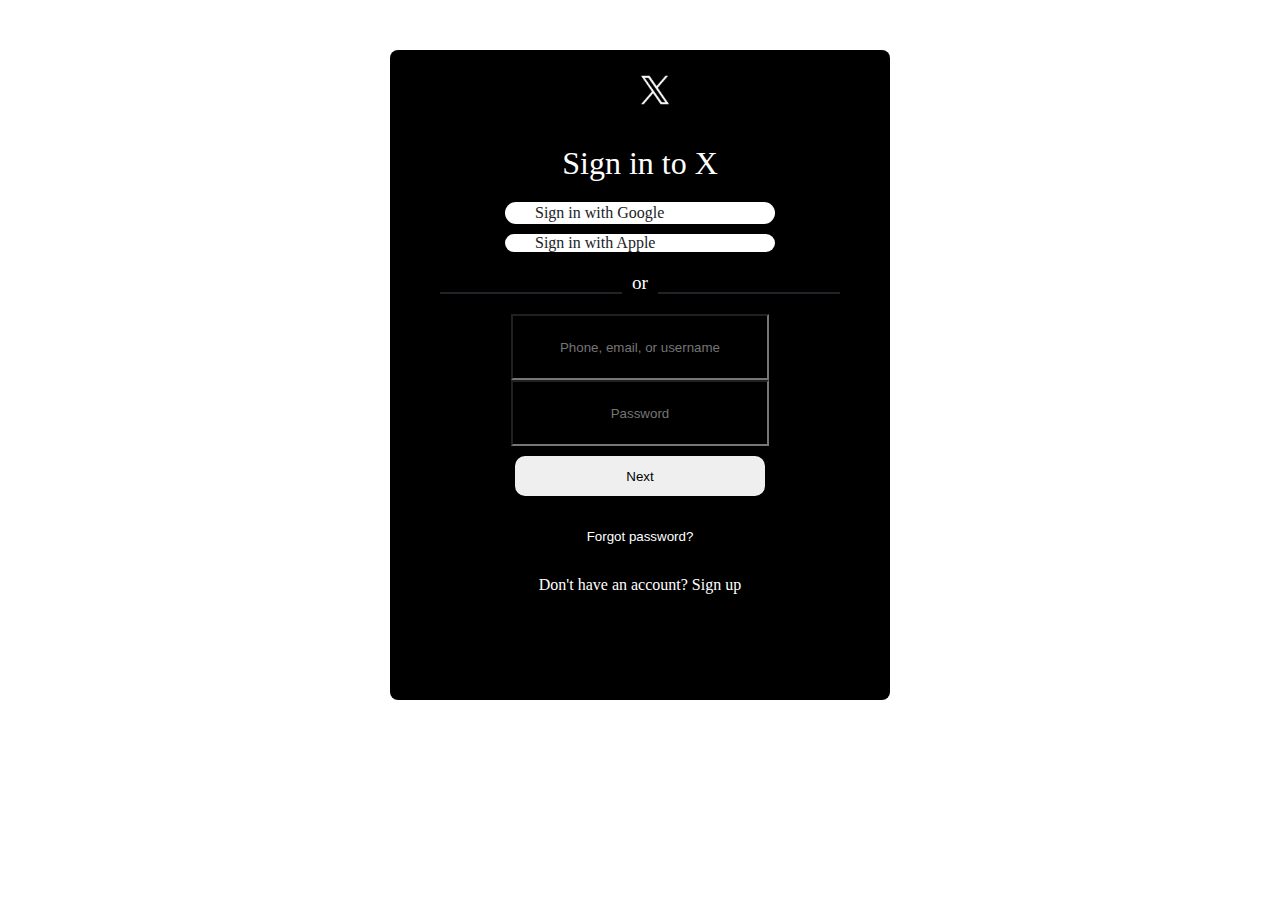
<file: login.html>
<!doctype html>
<html lang="en">

<head>
    <meta charset="utf-8">
    <meta name="viewport" content="width=device-width, initial-scale=1, shrink-to-fit=no">

    <!-- Bootstrap CSS -->
    <link rel="stylesheet" href="https://cdn.jsdelivr.net/npm/bootstrap@4.6.2/dist/css/bootstrap.min.css"
        integrity="sha384-xOolHFLEh07PJGoPkLv1IbcEPTNtaed2xpHsD9ESMhqIYd0nLMwNLD69Npy4HI+N" crossorigin="anonymous">
    <link rel="stylesheet" href="https://cdnjs.cloudflare.com/ajax/libs/font-awesome/6.5.1/css/all.min.css"
        integrity="sha512-DTOQO9RWCH3ppGqcWaEA1BIZOC6xxalwEsw9c2QQeAIftl+Vegovlnee1c9QX4TctnWMn13TZye+giMm8e2LwA=="
        crossorigin="anonymous" referrerpolicy="no-referrer" />
    <title>Hello, world!</title>
    <style>
        * {
            margin: 0;
            left: 0;

        }

        form {
            margin: 50px auto;
            width: 500px;
            height: 650px;
            background-color: #000;
            border: none;
            border-radius: 8px;
        }

        .heading {
            display: flex;
            /* justify-content: space-around; */
            left: 0;
        }

        .heading i {
            color: white;
            font-weight: 500;
            font-size: 1.3rem;
            margin: 15px;
        }

        #x-logo {
            height: 50px;
            width: 50px;
            margin: 15px auto;

        }

        .field {
            display: flex;
            flex-direction: column;
            width: 400px;
            margin: 5px auto;
        }

        h1 {
            margin: 10px auto;
            color: white;
            font-weight: 500;
            font-size: 2rem;
        }

        .google-login {
            background-color: white;
            color: #202327;
            display: flex;
            gap: 20px;
            padding: 2px 10px;
            border: none;
            border-radius: 12px;
            width: 250px;

            margin: 10px auto;
        }

        .google-login i {
            color: black;
            text-align: center;
            padding-top: 5px;


        }

        .apple-id {
            background-color: white;
            color: #202327;
            display: flex;
            gap: 20px;
            padding: 0px 10px;
            border: none;
            border-radius: 12px;
            width: 250px;
            margin: 0 auto;
        }

        .apple-id i {
            color: black;
            text-align: center;
            padding-top: 5px;
        }

        .or {
            display: flex;
            margin-top: 20px;
            margin-bottom: 20px;
            justify-content: space-around;
            gap: 10px;
        }

        .orline {
            width: 47%;
            border-bottom: 2px solid #202327;
        }

        #or {
            color: white;
            font-size: 1.2rem;
            font-weight: 500;
        }

        input {
            width: 250px;
            height: 60px;
            background-color: #000;
            margin: 0 auto;
            text-align: center;
            color: white;
        }

        .next {
            width: 250px;
            height: 40px;
            margin: 10px auto;
            text-align: center;
            border: none;
            border-radius: 10px;
            color: black;
            font-weight: 500;
        }

        .forgot {
            width: 250px;
            height: 40px;
            margin: 10px auto;
            text-align: center;
            border: none;
            border-radius: 10px;
            color: white;
            font-weight: 500;
            background-color: #000;
        }

        #pp {
            color: white;
            margin: 10px auto;
            /* background-color: aliceblue; */

        }
    </style>
</head>

<body class="bg-dark">
    <div class="container">
        <div class="row">
            <div class="col-12">
                <form>
                    <div class="heading">
                        <i class="fa-solid fa-x"></i>
                        <img src="X-logo.jpg" alt="" id="x-logo">
                    </div>
                    <div class="field">
                        <h1>Sign in to X</h1>
                        <span class="google-login">
                            <i class="fa-brands fa-google"></i>
                            <p>Sign in with Google</p>
                        </span>
                        <span class="apple-id">
                            <i class="fa-brands fa-apple"></i>
                            <p>Sign in with Apple </p>
                        </span>
                        <div class="or">
                            <i class="orline"></i><span id="or">or</span><i class="orline"></i>
                        </div>
                        <input type="text" placeholder="Phone, email, or username" id="userID">
                        <input type="password" name="pass" placeholder="Password" id="userPass">
                        <button class="next" onclick="validateform()">Next</button>
                        <button class="forgot">Forgot password?</button>
                        <p id="pp">Don't have an account? Sign up</p>
                    </div>
                </form>
            </div>
        </div>
    </div>
</body>
<script src="login.js"></script>
</html>
</file>
